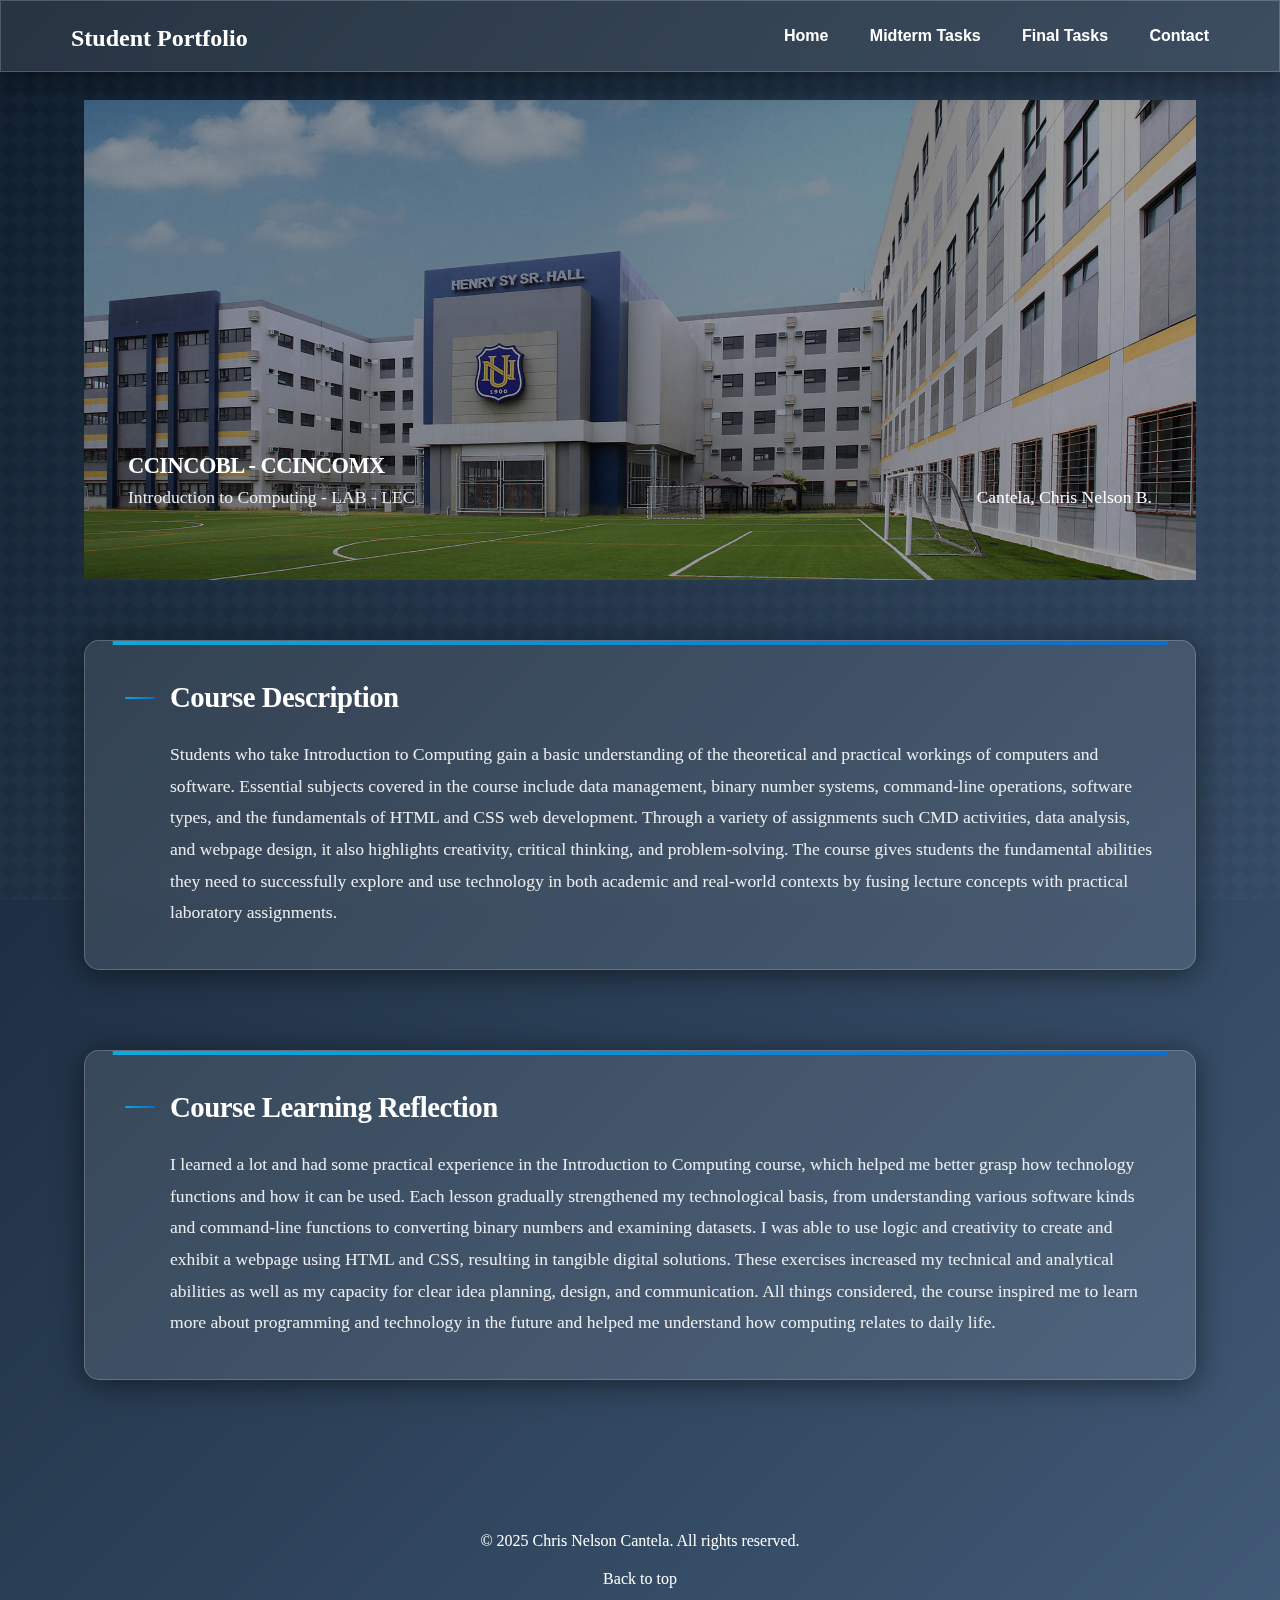
<file: index.html>
<!DOCTYPE html>
<html lang="en">
<head>
    <meta charset="UTF-8">
    <meta name="viewport" content="width=device-width, initial-scale=1.0">
    <title>Home</title>
    <link rel="stylesheet" text="text/css" href="style.css">

    <link rel="preconnect" href="https://fonts.googleapis.com">
<link rel="preconnect" href="https://fonts.gstatic.com" crossorigin>
<link href="https://fonts.googleapis.com/css2?family=Roboto:ital,wght@0,100..900;1,100..900&display=swap" rel="stylesheet">

       

</head>
<body>
   <nav>
    <div class="left">
        
        <h2 style="display: inline-block; padding-top: 5px;">Student Portfolio</h2>
    </div>

    <div class="right">
        <a href="#" class="nav-links">Home</a>
        <a href="About.html" class="nav-links">Midterm Tasks</a>
        <a href="Final_Tasks.html" class="nav-links">Final Tasks</a>
        <a href="contact.html" class="nav-links">Contact</a>
   </nav>


     <main>
       
        <section class="hero">
            <div class="hero-content">
                <div class="course-info">
                    <div class="course-left">
                        <h2 class="course-code">CCINCOBL - CCINCOMX</h2>
                        <p class="course-title">Introduction to Computing - LAB - LEC</p>
                    </div>
                    <div class="course-right">
                        <p class="instructor-name">Cantela, Chris Nelson B.</p>
                    </div>
                </div>
            </div>
        </section>

        <section class="content-section">
            <h2>Course Description</h2>
            <p>
                Students who take Introduction to Computing gain a basic 
                understanding of the theoretical and practical workings 
                of computers and software.  Essential subjects covered in
                 the course include data management, binary number systems, 
                 command-line operations, software types, and the fundamentals 
                 of HTML and CSS web development.  Through a variety of 
                 assignments such CMD activities, data analysis, and webpage 
                 design, it also highlights creativity, critical thinking, 
                 and problem-solving.  The course gives students the fundamental 
                 abilities they need to successfully explore and use technology 
                 in both academic and real-world contexts by fusing lecture 
                 concepts with practical laboratory assignments.
            </p>
        </section>

        <section class="content-section">
            <h2>Course Learning Reflection</h2>
            <p>
                I learned a lot and had some practical experience in the 
                Introduction to Computing course, which helped me better 
                grasp how technology functions and how it can be used.  
                Each lesson gradually strengthened my technological basis, 
                from understanding various software kinds and command-line 
                functions to converting binary numbers and examining datasets.  
                I was able to use logic and creativity to create and exhibit 
                a webpage using HTML and CSS, resulting in tangible digital 
                solutions.  These exercises increased my technical and analytical
                 abilities as well as my capacity for clear idea planning, 
                 design, and communication.  All things considered, the course
                  inspired me to learn more about programming and technology 
                  in the future and helped me understand how computing relates to daily life.
            </p>
        </section>

   </main>




   <footer>
    <p style="text-align: center; color: white; padding: 20px 0px;">
        © 2025 Chris Nelson Cantela. All rights reserved.
    </p>

    <a href="#" style="color: white; text-decoration: none;" class="back-to-top">
        Back to top 
        </a>
    </footer>
    


</body>
</html>
</file>
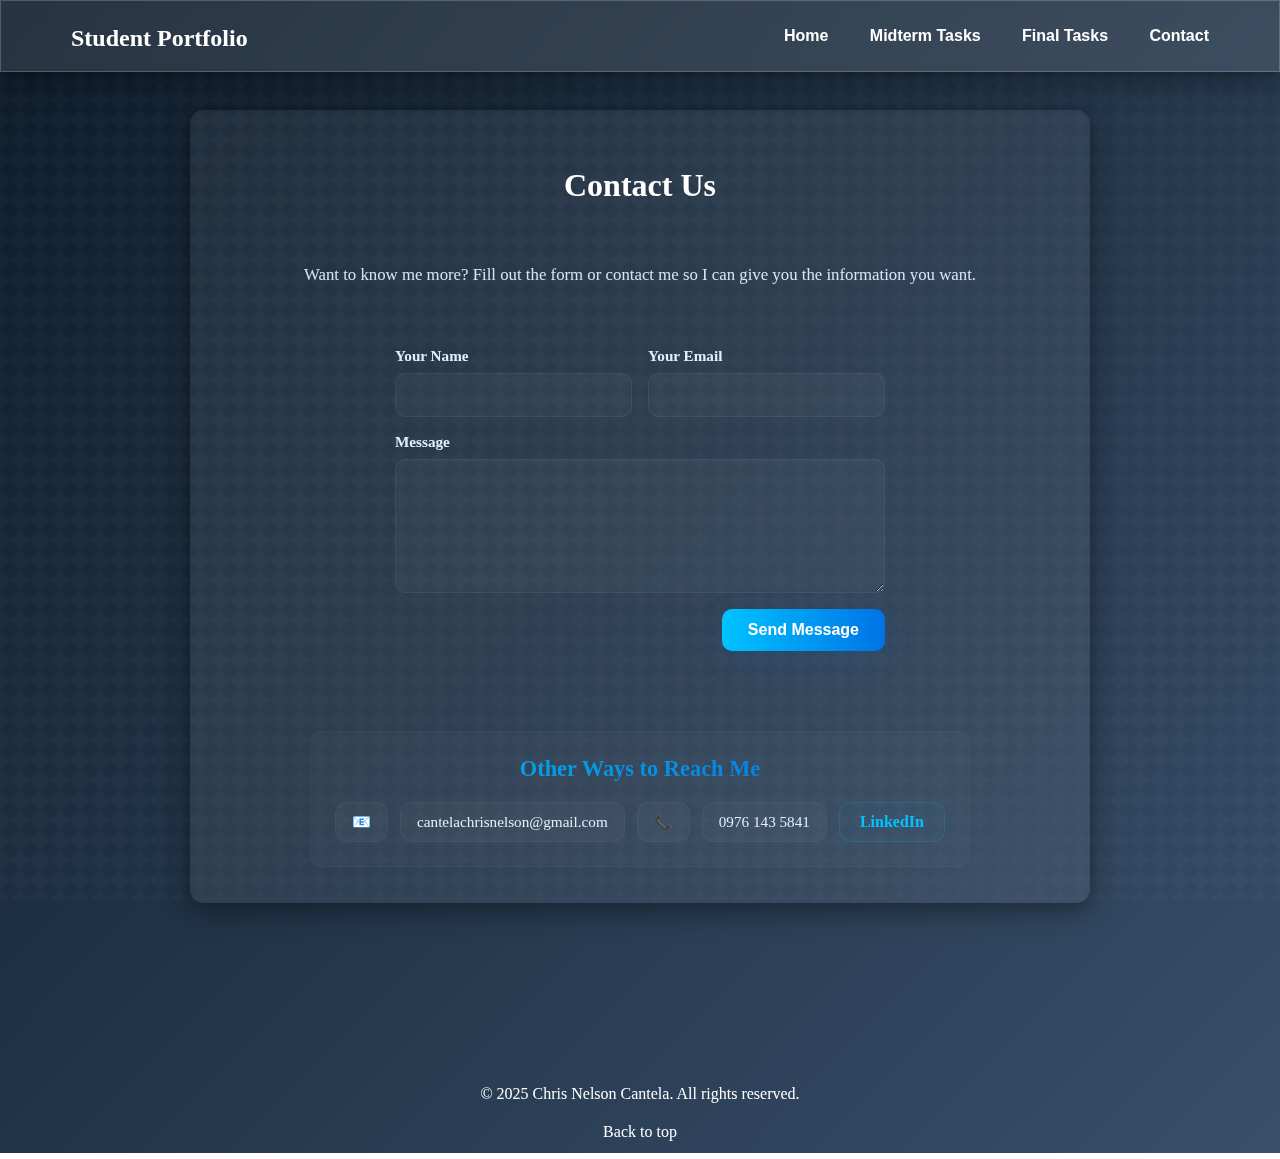
<file: contact.html>
<!DOCTYPE html>
<html lang="en">
<head>
    <meta charset="UTF-8">
    <meta name="viewport" content="width=device-width, initial-scale=1.0">
    <title>Contacts</title>
    <link rel="stylesheet" type="text/css" href="style.css">
</head>
<body>
    <nav>
    <div class="left">
        
        <h2 style="display: inline-block; padding-top: 5px;">Student Portfolio</h2>
    </div>

    <div class="right">
        <a href="index.html" class="nav-links">Home</a>
            <a href="About.html" class="nav-links">Midterm Tasks</a>
            <a href="Final_Tasks.html" class="nav-links">Final Tasks</a>
            <a href="#" class="nav-links">Contact</a>
   </nav>

   <main class="content">
  <h1>Contact Us</h1>
  <p class="intro">Want to know me more? Fill out the form or contact me so I 
    can give you the information you want.</p>

    <form class="contact-form" novalidate>
      <div class="field">
        <label for="name">Your Name</label>
        <input type="text" id="name" name="name" required>
      </div>

      <div class="field">
        <label for="email">Your Email</label>
        <input type="email" id="email" name="email" required>
      </div>

      <div class="field full-width">
        <label for="message">Message</label>
        <textarea id="message" name="message" rows="6" required></textarea>
      </div>

      <button type="submit">Send Message</button>
    </form>

      <div class="other-contact" aria-label="Other contact methods">
      <h2>Other Ways to Reach Me</h2>
      <div class="contact-list">
        <div class="contact-item" aria-hidden="true">📧</div>
        <div class="contact-item"><a href="mailto:cantelachrisnelson@gmail.com">cantelachrisnelson@gmail.com</a></div>
        <div class="contact-item" aria-hidden="true">📞</div>
        <div class="contact-item"><a>0976 143 5841</a></div>
        <a class="contact-link" href="https://www.linkedin.com/in/chris-nelson-cantela-912288374/" target="_blank" rel="noopener noreferrer">LinkedIn</a>
      </div>
    </div>
</main>

   <footer>
    <p style="text-align: center; color: white; padding: 20px 0px;">
        © 2025 Chris Nelson Cantela. All rights reserved.
    </p>

    <a href="#" style="color: white; text-decoration: none;" class="back-to-top">
        Back to top 
        </a>
    </footer>
</body>
</html>
</file>
<file: style.css>
nav {
    position: fixed;
    top: 0;
    left: 0;
    right: 0;
    display: flex;
    justify-content: space-between;
    align-items: center;
    height: 70px;
    background: rgba(255, 255, 255, 0.1);
    backdrop-filter: blur(10px);
    -webkit-backdrop-filter: blur(10px);
    border: 1px solid rgba(255, 255, 255, 0.2);
    box-shadow: 0 4px 30px rgba(0, 0, 0, 0.5);
    color: white;
    z-index: 1000;
}

html, body {
  height: 100%;
}

body {
  display: flex;
  flex-direction: column;
  min-height: 100vh;
  align-items: center;
  justify-content: flex-start;
  margin: 0;
  padding-top: 100px;
  margin-bottom: 50px;
  background: linear-gradient(-45deg, #0d1b2a, #1b263b, #415a77, #0d1b2a);
  background-size: 400% 400%;
  animation: backgroundanimation 15s ease infinite;
}

@keyframes backgroundanimation {
  0% { background-position: 0% 50%; }
 50% { background-position: 100% 50%; }
 100% { background-position: 0% 50%; }
}

main {
  display: flex;
  flex-direction: column;
  align-items: center;
  gap: 40px;
  flex: 1;
  width: 90%;
  max-width: 1200px;
  box-sizing: border-box;
  margin: 0 auto;
  position: relative;
  padding: 0 20px;
}

body::before {
  content: '';
  position: fixed;
  top: 0;
  left: 0;
  width: 100%;
  height: 100%;
  background-image: 
    linear-gradient(45deg, rgba(255,255,255,.02) 25%, transparent 25%), 
    linear-gradient(-45deg, rgba(255,255,255,.02) 25%, transparent 25%),
    linear-gradient(45deg, transparent 75%, rgba(255,255,255,.02) 75%),
    linear-gradient(-45deg, transparent 75%, rgba(255,255,255,.02) 75%);
  background-size: 20px 20px;
  pointer-events: none;
  z-index: -1;
}

.left {
    margin-left: 70px;
   display: flex;

}

.right {
    display: flex;
    justify-content: space-between;
    width: 425px;
    margin-right: 70px;
}

.right a {
    text-decoration: none;
    color: white;
    font-family: 'Segoe UI', Tahoma, Geneva, Verdana, sans-serif;

    
}

.nav-links {
    position: relative;
    text-decoration: none;
  color: #333;
  font-weight: 600;
    transition: color 0.3s ease;
}


.nav-links:hover {
     color: #0073e6;
}

.nav-links::after {
     content: "";
     position: absolute;
     left: 0;
  bottom: -3px;
     width: 0%;
     height: 2px;
    background-color: #0073e6;
     transition: width 0.3s ease;
  
}


.nav-links:hover::after {
  width: 100%;


}



.content-section {
    background: rgba(255, 255, 255, 0.1);
    backdrop-filter: blur(10px);
    -webkit-backdrop-filter: blur(10px);
    border: 1px solid rgba(255, 255, 255, 0.2);
    box-shadow: 0 4px 30px rgba(0, 0, 0, 0.5);
    color: white;
    border-radius: 15px;
    padding: 40px;
    margin: 20px 0;
    width: 100%;
    box-sizing: border-box;
    position: relative;
    overflow: hidden;
    transition: transform 0.5s cubic-bezier(0.4, 0, 0.2, 1),
                background-color 0.5s ease,
                box-shadow 0.5s ease;
    transform-origin: center;
    view-timeline-name: --section;
    animation: slideUpFade 1.2s ease-out both;
    animation-timeline: view();
    animation-range: entry 20% cover 40%;
}


@keyframes slideUpFade {
    0% {
        opacity: 0;
        transform: translateY(50px);
        filter: blur(5px);
    }
    50% {
        opacity: 0.5;
        transform: translateY(25px);
        filter: blur(2px);
    }
    100% {
        opacity: 1;
        transform: translateY(0);
        filter: blur(0);
    }
}


.content-section:nth-child(2) {
    animation-range: entry 15% cover 35%;
}

.content-section:nth-child(3) {
    animation-range: entry 10% cover 30%;
}

.content-section::before {
    content: '';
    position: absolute;
    top: 0;
    left: 0;
    width: 100%;
    height: 4px;
    background: linear-gradient(90deg, #00c3ff, #0073e6);
    opacity: 0.8;
    transition: transform 0.5s ease;
    transform: scaleX(0.95);
}

.content-section::after {
    content: '';
    position: absolute;
    top: 0;
    left: 0;
    right: 0;
    bottom: 0;
    background: radial-gradient(circle at top right, rgba(255,255,255,0.1) 0%, transparent 70%);
    pointer-events: none;
    opacity: 0;
    transition: opacity 0.5s ease;
}

.content-section:hover {
    transform: translateY(-5px);
    box-shadow: 0 8px 40px rgba(0, 0, 0, 0.6),
                0 4px 30px rgba(0, 195, 255, 0.1);
    background: rgba(255, 255, 255, 0.15);
}

.content-section:hover::before {
    transform: scaleX(1);
}

.content-section:hover::after {
    opacity: 1;
}

.content-section h2 {
    margin: 0 0 25px 0;
    font-size: 1.8rem;
    font-weight: 600;
    color: #fff;
    display: flex;
    align-items: center;
    letter-spacing: -0.5px;
}

.content-section h2::before {
    content: '';
    display: inline-block;
    width: 30px;
    height: 2px;
    background: linear-gradient(90deg, #00c3ff, #0073e6);
    margin-right: 15px;
    border-radius: 2px;
    opacity: 0.8;
    transition: width 0.3s ease;
}

.content-section:hover h2::before {
    width: 50px;
}

.content-section p {
    line-height: 1.8;
    margin: 0;
    font-size: 1.1rem;
    color: rgba(255, 255, 255, 0.9);
    position: relative;
    padding-left: 45px;
}


.content-section--reflection p::before {
    content: '"';
    position: absolute;
    left: 0;
    top: -10px;
    font-size: 4rem;
    font-family: Georgia, serif;
    color: rgba(0, 195, 255, 0.3);
    line-height: 1;
}


.hero {
  width: 100%;
  display: flex;
  align-items: center;
  justify-content: center;
  padding: 72px 20px;
  box-sizing: border-box;
  position: relative;
  background-image: url('NU.jpg');
  background-size: cover;
  background-position: center center;
  background-repeat: no-repeat;
  min-height: 480px;
  color: #fff;
}

.hero::before {

  content: "";
  position: absolute;
  inset: 0;
  background: rgba(0,0,0,0.38);
  pointer-events: none;
}

.hero-content {
  width: 100%;
  max-width: 1100px;
  color: #ffffff;
  padding: 24px;
  position: relative;
  z-index: 1;
  display: flex;
  flex-direction: column;
  justify-content: center;
  align-items: center;
  height: 100%;
}

.course-info {
  position: absolute;
  bottom: 24px;
  left: 24px;
  right: 24px;
  display: flex;
  justify-content: space-between;
  align-items: flex-end;
  width: calc(100% - 48px);
  gap: 20px;
}

.course-left {
  text-align: left;
}

.course-right {
  text-align: right;
}

.course-code {
  font-size: 1.4rem;
  margin: 0;
  font-weight: 700;
  letter-spacing: -0.5px;
}

.course-title {
  font-size: 1.1rem;
  margin: 8px 0 0 0;
  opacity: 0.9;
}

.instructor-name {
  font-size: 1.1rem;
  margin: 0;
  font-weight: 500;
}






footer { 
  width: 100%;
  margin-top: 100px;
    display: flex;
    flex-direction: column;
    align-items: center;
    padding: 12px 0px;
}

footer p {
    display: inline-block;
    margin: 0px;
}

.back-to-top {
    display: inline-block;
    margin: 0px;
    transition: 
        color 0.3s ease,
        transform 0.3s cubic-bezier(0.4, 0, 0.2, 1),
        text-shadow 0.3s cubic-bezier(0.4, 0, 0.2, 1);
}

.back-to-top:hover {
    text-decoration: underline;
    color: #00c3ff;
    transform: translateY(-6px) scale(1.05);
    text-shadow: 0 4px 16px #00c3ff88, 0 1px 2px #0004;
}


.gallery-section {
    padding: 40px 20px !important;
}

.gallery-grid {
    display: grid;
    grid-template-columns: repeat(3, 1fr);
    gap: 20px;
    width: 100%;
    margin-top: 30px;
}

.gallery-item {
    background: rgba(255, 255, 255, 0.1);
    border-radius: 12px;
    overflow: hidden;
    position: relative;
    aspect-ratio: 1;
    transform-origin: center;
    view-timeline-name: --gallery;
    animation: fadeScale 0.8s ease-out both;
    animation-timeline: view();
    animation-range: entry 15% cover 35%;
}

@keyframes fadeScale {
    0% {
        opacity: 0;
        transform: scale(0.95) translateY(20px);
        filter: blur(5px);
    }
    100% {
        opacity: 1;
        transform: scale(1) translateY(0);
        filter: blur(0);
    }
}

.gallery-item img {
    width: 100%;
    height: 100%;
    object-fit: cover;
    transition: transform 0.5s cubic-bezier(0.4, 0, 0.2, 1);
    
}

.gallery-item::before {
    content: '';
    position: absolute;
    top: 0;
    left: 0;
    width: 100%;
    height: 100%;
    background: linear-gradient(to bottom, rgba(0,0,0,0) 0%, rgba(0,0,0,0.7) 100%);
    opacity: 0;
    transition: opacity 0.3s ease;
    z-index: 1;
}

.gallery-item:hover {
    transform: translateY(-5px);
    box-shadow: 0 8px 30px rgba(0, 0, 0, 0.6),
                0 4px 15px rgba(0, 195, 255, 0.2);
}

.gallery-item:hover::before {
    opacity: 1;
}

.gallery-item:hover img {
    transform: scale(1.1);
    
}

.gallery-label {
    position: absolute;
    bottom: 0;
    left: 0;
    right: 0;
    background: rgba(0, 0, 0, 0.8);
    color: white;
    padding: 12px;
    font-size: 0.9rem;
    transform: translateY(100%);
    transition: transform 0.3s ease;
    z-index: 2;
}

.gallery-item:hover .gallery-label {
    transform: translateY(0);
}

.video-item {
    position: relative;
    cursor: default;
    background: rgba(255, 255, 255, 0.1);
    border-radius: 12px;
    overflow: hidden;
    transition: transform 0.5s cubic-bezier(0.4, 0, 0.2, 1),
                box-shadow 0.5s ease;
}

.video-item video {
    width: 100%;
    height: 100%;
    object-fit: cover;
    position: relative;
    transition: transform 0.5s cubic-bezier(0.4, 0, 0.2, 1);
}

.video-item:hover {
    transform: translateY(-5px);
    box-shadow: 0 8px 30px rgba(0, 0, 0, 0.6),
                0 4px 15px rgba(0, 195, 255, 0.2);
}

.video-item:hover video {
    transform: scale(1.1);
}

.video-item:hover::before {
    opacity: 1;
}

.video-item::before {
    content: '';
    position: absolute;
    top: 0;
    left: 0;
    width: 100%;
    height: 50%;
    background: linear-gradient(to bottom, rgba(0,0,0,0.7) 0%, transparent 100%);
    opacity: 0;
    transition: opacity 0.3s ease;
    pointer-events: none;
}

.video-item .gallery-label {
    top: 0;
    bottom: auto;
    transform: translateY(-100%);
    background: rgba(0, 0, 0, 0.8);
}

.video-item:hover .gallery-label {
    transform: translateY(0);
    opacity: 1;
}

.lightbox video {
    width: 100%;
    height: 100%;
    object-fit: contain;
    position: absolute;
    top: 0;
    left: 0;
    opacity: 0;
    animation: lightboxIn 0.3s ease forwards;
}


.lightbox {
    display: none;
    position: fixed;
    top: 0;
    left: 0;
    width: 100%;
    height: 100%;
    background-color: rgba(0, 0, 0, 0.6);
    z-index: 1000;
    
    
}

.lightbox-content {
    width: 100%;
    height: 100%;
    object-fit: contain;
    position: absolute;
    top: 0;
    left: 0;
    opacity: 0;
    animation: lightboxIn 0.3s ease forwards;
}

@keyframes lightboxIn {
    to {
        transform: scale(1);
        opacity: 1;
    }
}

.close-lightbox {
    position: fixed;
    top: 20px;
    right: 30px;
    color: white;
    font-size: 40px;
    font-weight: bold;
    cursor: pointer;
    opacity: 0.8;
    transition: opacity 0.3s ease;
    z-index: 1001;
}

.close-lightbox:hover {
    opacity: 1;
}

#lightbox-caption {
    position: fixed;
    bottom: 20px;
    left: 0;
    right: 0;
    color: white;
    font-size: 1.1rem;
    text-align: center;
    padding: 15px;
    background: rgba(0, 0, 0, 0.7);
    z-index: 1001;
}


@media (max-width: 1200px) {
    .gallery-grid {
        grid-template-columns: repeat(3, 1fr);
    }
}

@media (max-width: 768px) {
    .gallery-grid {
        grid-template-columns: repeat(2, 1fr);
    }
}

@media (max-width: 480px) {
    .gallery-grid {
        grid-template-columns: 1fr;
    }
}


.gallery-item:nth-child(4n + 2) {
    animation-range: entry 15% cover 35%;
}

.gallery-item:nth-child(4n + 3) {
    animation-range: entry 15% cover 35%;
}

.gallery-item:nth-child(4n + 4) {
    animation-range: entry 15% cover 35%;
}


.content {
    max-width: 900px;
    margin: 10px auto 50px auto;
    background: rgba(255, 255, 255, 0.06);
    padding: 36px;
    border-radius: 14px;
    box-shadow: 0 6px 30px rgba(0,0,0,0.45);
    color: #f0f0f0;
}

.content h1, .content h2 {
    text-align: center;
    margin-bottom: 18px;
    color: #ffffff;
}


.contact-form {
    display: grid;
    grid-template-columns: 1fr 1fr;
    gap: 16px;
    align-items: start;
}

.contact-form .field {
    display: flex;
    flex-direction: column;
    min-width: 0;
}

.contact-form label {
    font-weight: 600;
    color: #dfefff;
    margin-bottom: 8px;
    font-size: 0.95rem;
}

.contact-form input,
.contact-form textarea {
    width: 100%;
    padding: 12px 14px;
    box-sizing: border-box;
    border: 1px solid rgba(255,255,255,0.06);
    border-radius: 10px;
    background: rgba(255,255,255,0.03);
    color: #fff;
    font-size: 1rem;
    outline: none;
    transition: box-shadow 0.18s ease, border-color 0.18s ease, transform 0.12s ease;
    box-shadow: inset 0 1px 0 rgba(255,255,255,0.02);
}


.content .intro {
    text-align: center;
    color: rgba(223,239,255,0.95);
    margin: 0 0 18px 0;
    font-size: 1.05rem;
    line-height: 1.6;
}


.other-contact {
    margin-top: 28px;
    text-align: center;
    padding: 10px 6px;
}

.other-contact h2 {
    margin: 0 0 12px 0;
    font-size: 1.15rem;
    color: #e6f7ff;
}

.other-contact .contact-list {
    display: inline-flex;
    gap: 10px;
    align-items: center;
    flex-wrap: wrap;
    justify-content: center;
}

.other-contact .contact-item {
    display: inline-flex;
    gap: 10px;
    align-items: center;
    padding: 8px 12px;
    border-radius: 10px;
    background: rgba(255,255,255,0.03);
    border: 1px solid rgba(255,255,255,0.03);
    color: #dfefff;
    font-size: 0.95rem;
}

.other-contact .contact-item a {
    color: #dfefff;
    text-decoration: none;
    font-weight: 600;
}

.other-contact .contact-link {
    display: inline-flex;
    align-items: center;
    gap: 8px;
    padding: 8px 12px;
    border-radius: 10px;
    color: #00c3ff;
    border: 1px solid rgba(0,195,255,0.12);
    background: transparent;
    text-decoration: none;
    font-weight: 700;
}

.other-contact .contact-link:hover {
    background: rgba(0,195,255,0.06);
    box-shadow: 0 8px 24px rgba(0,195,255,0.06);
    transform: translateY(-2px);
}

@media (max-width: 520px) {
    .other-contact .contact-list { gap: 8px; }
    .other-contact .contact-item { padding: 8px 10px; font-size: 0.92rem; }
}

.contact-form input:focus,
.contact-form textarea:focus {
    border-color: rgba(0,195,255,0.8);
    box-shadow: 0 4px 30px rgba(0,195,255,0.06);
    transform: translateY(-2px);
}


.contact-form .full-width { grid-column: 1 / -1; }

.contact-form button {
    grid-column: 1 / -1;
    justify-self: end;
    padding: 12px 26px;
    border: none;
    border-radius: 10px;
    background: linear-gradient(90deg,#00c3ff,#0073e6);
    color: #fff;
    font-weight: 700;
    font-size: 1rem;
    cursor: pointer;
    box-shadow: 0 8px 30px rgba(0,115,230,0.12);
    transition: transform 0.15s ease, box-shadow 0.15s ease, opacity 0.12s ease;
}

.contact-form button:hover {
    transform: translateY(-3px);
    box-shadow: 0 12px 40px rgba(0,115,230,0.18);
}

.other-contact {
    margin-top: 40px;
    text-align: center;
    padding: 24px;
    background: rgba(255, 255, 255, 0.02);
    border-radius: 12px;
    border: 1px solid rgba(255, 255, 255, 0.03);
}

.other-contact h2 {
    margin-bottom: 20px;
    font-size: 1.4rem;
    background: linear-gradient(90deg, #00c3ff, #0073e6);
    background-clip: text;
    -webkit-background-clip: text;
    -webkit-text-fill-color: transparent;
    opacity: 0.9;
}

.other-contact .contact-list {
    display: inline-flex;
    gap: 12px;
    align-items: center;
    flex-wrap: wrap;
    justify-content: center;
}

.other-contact .contact-item {
    display: inline-flex;
    gap: 10px;
    align-items: center;
    padding: 10px 16px;
    border-radius: 12px;
    background: rgba(255,255,255,0.03);
    border: 1px solid rgba(255,255,255,0.04);
    color: #dfefff;
    font-size: 0.95rem;
    transition: all 0.2s ease;
}

.other-contact .contact-item:hover {
    background: rgba(255,255,255,0.05);
    border-color: rgba(255,255,255,0.08);
    transform: translateY(-2px);
}

.other-contact .contact-item a {
    color: #dfefff;
    text-decoration: none;
    font-weight: 500;
}

.other-contact .contact-link {
    display: inline-flex;
    align-items: center;
    gap: 8px;
    padding: 10px 20px;
    border-radius: 12px;
    color: #00c3ff;
    border: 1px solid rgba(0,195,255,0.15);
    background: rgba(0,195,255,0.03);
    text-decoration: none;
    font-weight: 600;
    transition: all 0.2s ease;
}

.other-contact .contact-link:hover {
    background: rgba(0,195,255,0.08);
    border-color: rgba(0,195,255,0.25);
    transform: translateY(-2px);
    box-shadow: 0 4px 20px rgba(0,195,255,0.12);
}

@media (max-width: 520px) {
    .other-contact { padding: 20px 16px; }
    .other-contact .contact-list { gap: 10px; }
    .other-contact .contact-item { 
        padding: 8px 12px;
        font-size: 0.9rem;
    }
    .other-contact .contact-link {
        width: 100%;
        justify-content: center;
        margin-top: 8px;
    }
}


@media (max-width: 760px) {
    .contact-form { grid-template-columns: 1fr; }
    .contact-form button { justify-self: stretch; }
}
</file>
